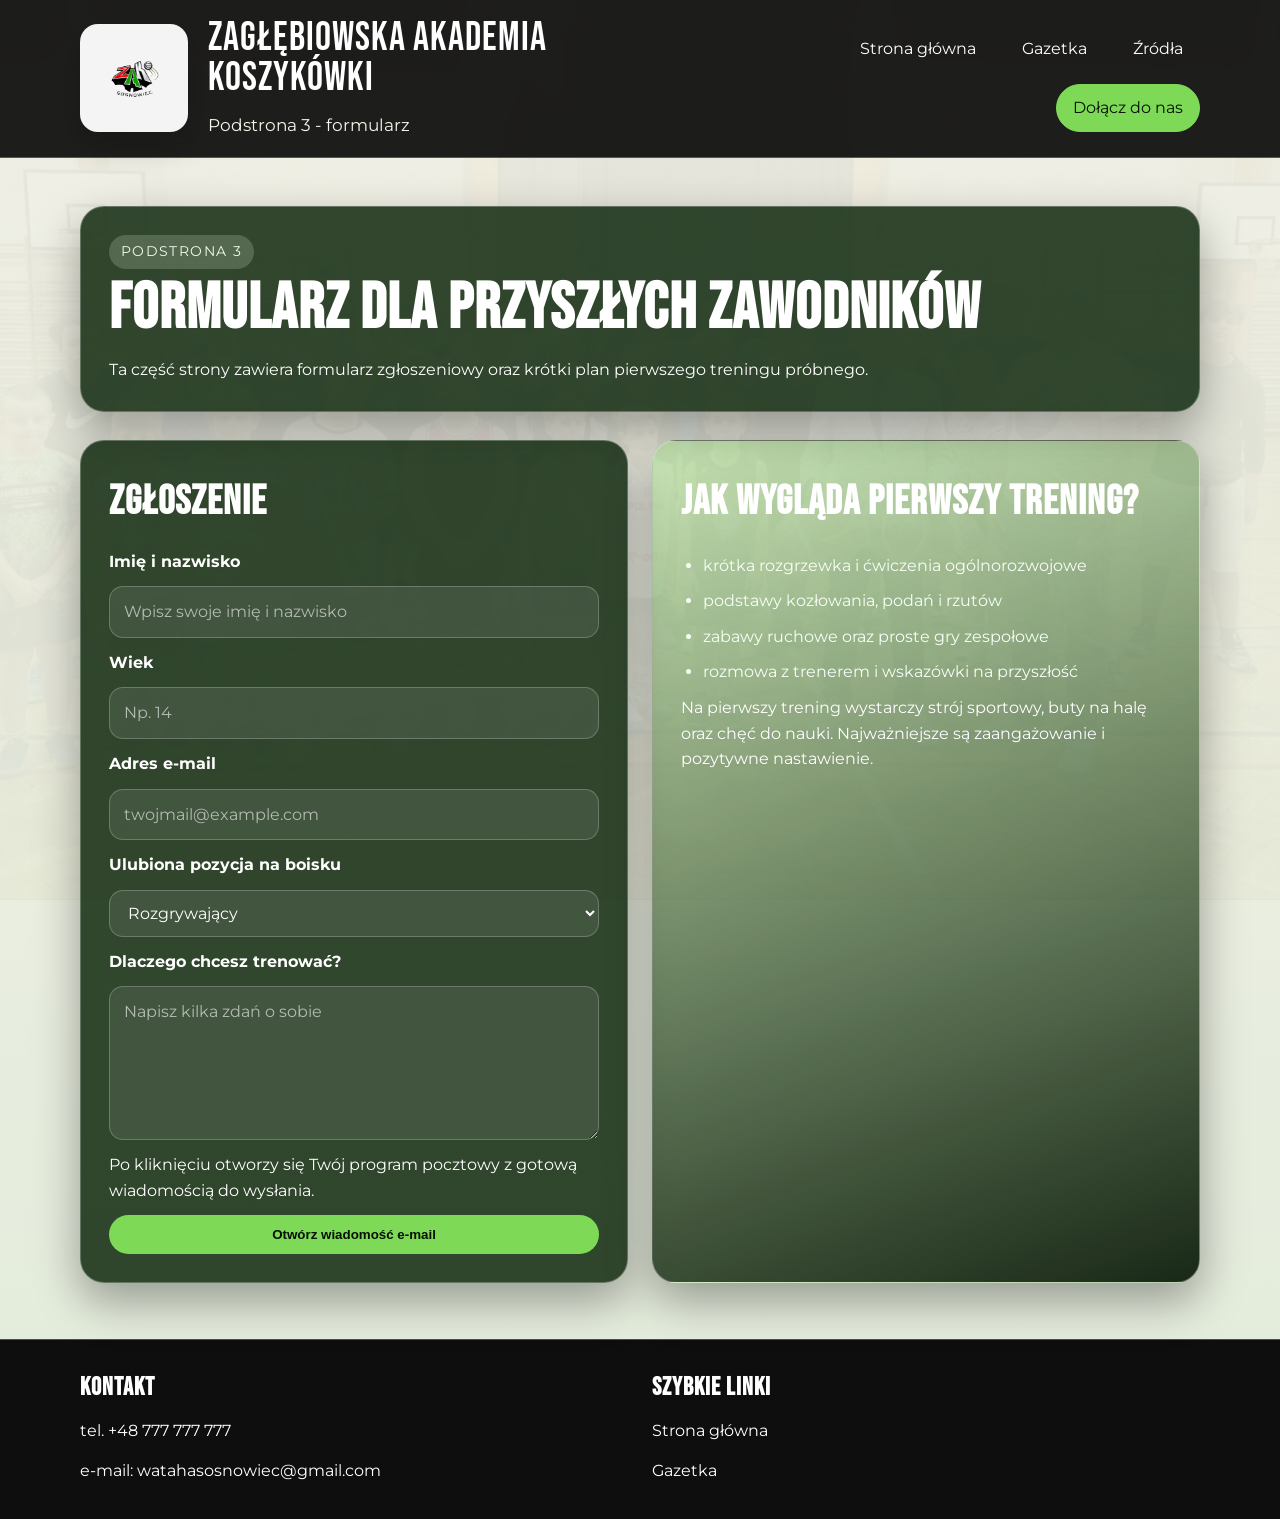
<file: dolacz.html>
<!DOCTYPE html>
<html lang="pl">
<head>
    <meta charset="UTF-8">
    <meta name="viewport" content="width=device-width, initial-scale=1.0">
    <title>Dołącz do nas | Zagłębiowska Akademia Koszykówki</title>
    <link rel="icon" href="img/favicon-32x32.png" type="image/png">
    <link rel="preconnect" href="https://fonts.googleapis.com">
    <link rel="preconnect" href="https://fonts.gstatic.com" crossorigin>
    <link href="https://fonts.googleapis.com/css2?family=Bebas+Neue&family=Montserrat:wght@400;500;700&display=swap" rel="stylesheet">
    <link rel="stylesheet" href="style.css?v=3">
</head>
<body>
    <!-- Шапка сайта: логотип + меню -->
    <header class="site-header">
        <div class="container header-inner">
            <div class="brand">
                <img src="img/zakk.png" alt="Logo Zagłębiowskiej Akademii Koszykówki">
                <div>
                    <p class="brand-title">Zagłębiowska Akademia Koszykówki</p>
                    <p class="brand-subtitle">Podstrona 3 - formularz</p>
                </div>
            </div>

            <nav class="main-nav" aria-label="Nawigacja główna">
                <a href="index.html">Strona główna</a>
                <a href="galeria.html">Gazetka</a>
                <a href="zrodla.html">Źródła</a>
                <a class="active" href="dolacz.html">Dołącz do nas</a>
            </nav>
        </div>
    </header>

    <!-- Основной контент страницы "Dołącz do nas" -->
    <main class="subpage-main">
        <section class="container page-intro">
            <p class="section-kicker">Podstrona 3</p>
            <h1>Formularz dla przyszłych zawodników</h1>
            <p>
                Ta część strony zawiera formularz zgłoszeniowy
                oraz krótki plan pierwszego treningu próbnego.
            </p>
        </section>

        <!-- Двухколоночный блок: форма и описание первого тренинга -->
        <section class="container split-layout form-layout">
            <article class="card">
                <h2>Zgłoszenie</h2>
                <!-- Отправка без сервера: через почтовый клиент пользователя -->
                <form class="join-form" action="mailto:watahasosnowiec@gmail.com?subject=Zgloszenie%20do%20akademii" method="post" enctype="text/plain">
                    <label for="name">Imię i nazwisko</label>
                    <input id="name" name="Imie i nazwisko" type="text" placeholder="Wpisz swoje imię i nazwisko" required>

                    <label for="age">Wiek</label>
                    <!-- Ограничение возраста -->
                    <input id="age" name="Wiek" type="number" min="7" max="20" placeholder="Np. 14" required>

                    <label for="email">Adres e-mail</label>
                    <!-- Базовая валидация e-mail в браузере -->
                    <input id="email" name="Adres e-mail" type="email" placeholder="twojmail@example.com" required>

                    <label for="position">Ulubiona pozycja na boisku</label>
                    <select id="position" name="Ulubiona pozycja na boisku">
                        <option>Rozgrywający</option>
                        <option>Rzucający obrońca</option>
                        <option>Niski skrzydłowy</option>
                        <option>Silny skrzydłowy</option>
                        <option>Środkowy</option>
                    </select>

                    <label for="message">Dlaczego chcesz trenować?</label>
                    <textarea id="message" name="Dlaczego chcesz trenowac" rows="5" placeholder="Napisz kilka zdań o sobie" required></textarea>

                    <p>Po kliknięciu otworzy się Twój program pocztowy z gotową wiadomością do wysłania.</p>
                    <button type="submit" class="button">Otwórz wiadomość e-mail</button>
                </form>
            </article>

            <article class="card card-highlight">
                <h2>Jak wygląda pierwszy trening?</h2>
                <ul class="feature-list feature-list-light">
                    <li>krótka rozgrzewka i ćwiczenia ogólnorozwojowe</li>
                    <li>podstawy kozłowania, podań i rzutów</li>
                    <li>zabawy ruchowe oraz proste gry zespołowe</li>
                    <li>rozmowa z trenerem i wskazówki na przyszłość</li>
                </ul>
                <p>
                    Na pierwszy trening wystarczy strój sportowy, buty na halę oraz chęć do nauki.
                    Najważniejsze są zaangażowanie i pozytywne nastawienie.
                </p>
            </article>
        </section>
    </main>

    <!-- Футер: контакты и быстрые ссылки -->
    <footer class="site-footer">
        <div class="container footer-grid footer-grid-two">
            <div>
                <h3>Kontakt</h3>
                <p>tel. <a href="tel:+48777777777">+48 777 777 777</a></p>
                <p>e-mail: <a href="mailto:watahasosnowiec@gmail.com">watahasosnowiec@gmail.com</a></p>
            </div>

            <div>
                <h3>Szybkie linki</h3>
                <p><a href="index.html">Strona główna</a></p>
                <p><a href="galeria.html">Gazetka</a></p>
            </div>
     
        </div>
    </footer>
</body>
</html>
</file>
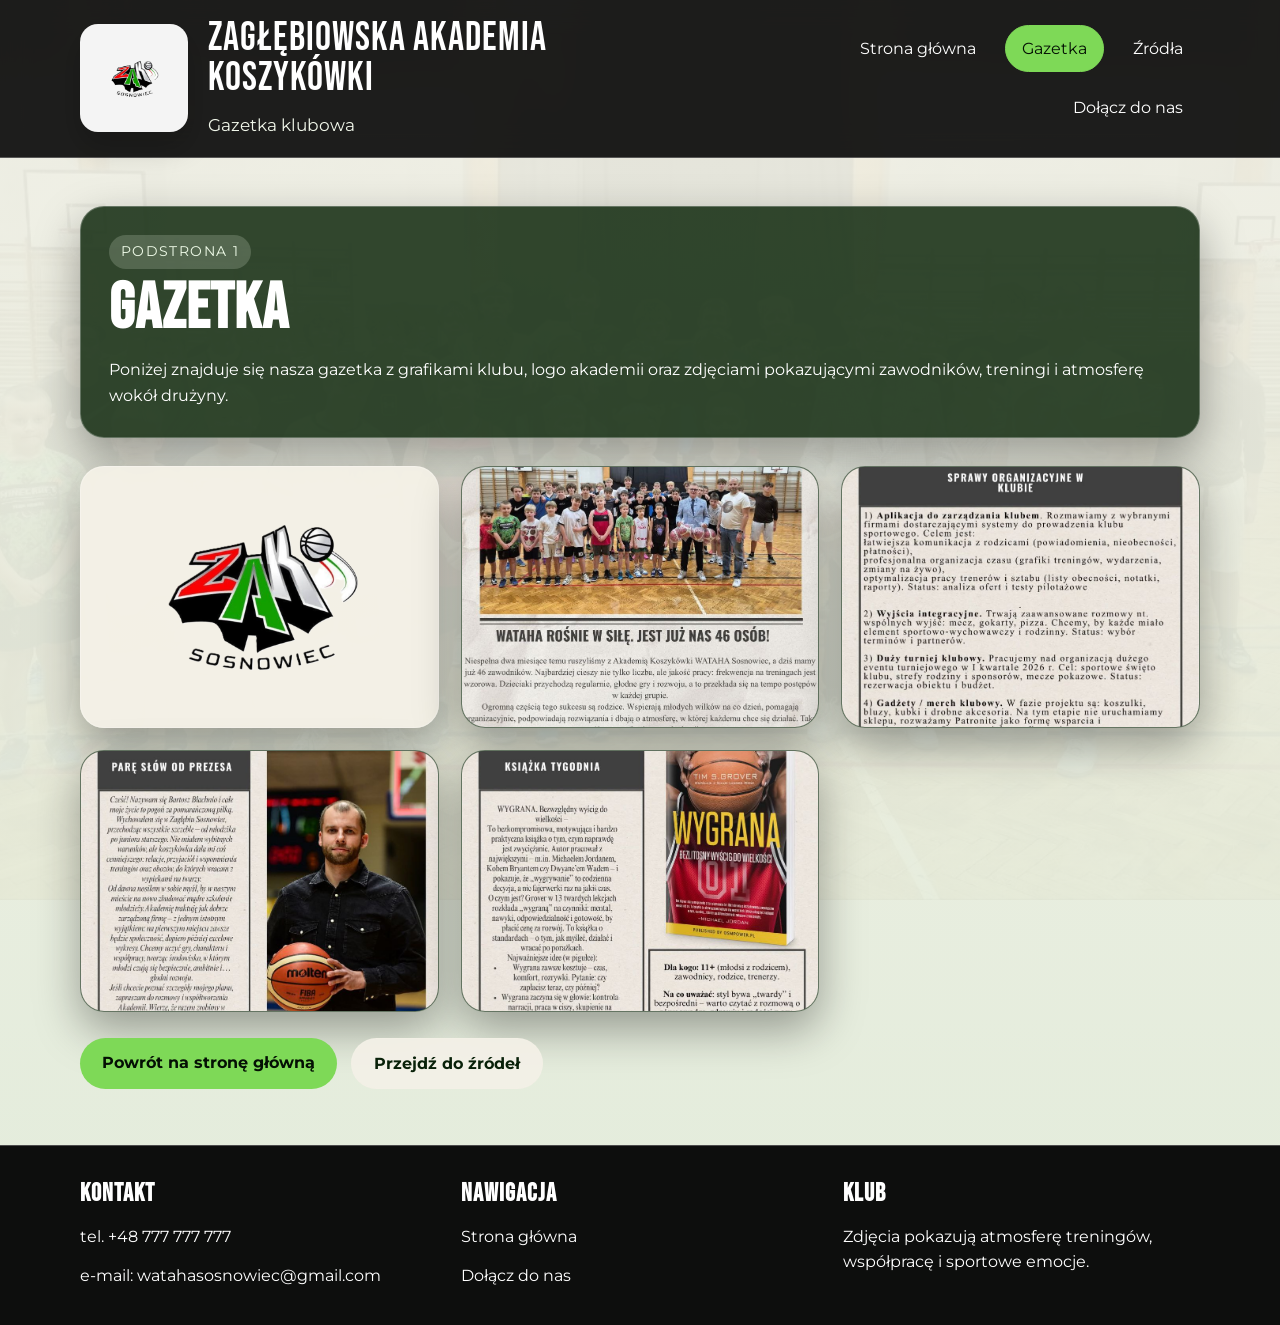
<file: galeria.html>
<!DOCTYPE html>
<html lang="pl">
<head>
    <meta charset="UTF-8">
    <meta name="viewport" content="width=device-width, initial-scale=1.0">
    <title>Gazetka | Zagłębiowska Akademia Koszykówki</title>
    <link rel="icon" href="img/favicon-32x32.png" type="image/png">
    <link rel="preconnect" href="https://fonts.googleapis.com">
    <link rel="preconnect" href="https://fonts.gstatic.com" crossorigin>
    <link href="https://fonts.googleapis.com/css2?family=Bebas+Neue&family=Montserrat:wght@400;500;700&display=swap" rel="stylesheet">
    <link rel="stylesheet" href="style.css?v=3">
</head>
<body>
    <!-- Шапка сайта: логотип и меню переходов -->
    <header class="site-header">
        <div class="container header-inner">
            <div class="brand">
                <img src="img/zakk.png" alt="Logo Zagłębiowskiej Akademii Koszykówki">
                <div>
                    <p class="brand-title">Zagłębiowska Akademia Koszykówki</p>
                    <p class="brand-subtitle">Gazetka klubowa</p>
                </div>
            </div>

            <nav class="main-nav" aria-label="Nawigacja główna">
                <a href="index.html">Strona główna</a>
                <a class="active" href="galeria.html">Gazetka</a>
                <a href="zrodla.html">Źródła</a>
                <a href="dolacz.html">Dołącz do nas</a>
            </nav>
        </div>
    </header>

    <!-- Основной контент страницы "Gazetka" -->
    <main class="subpage-main">
        <section class="container page-intro">
            <p class="section-kicker">Podstrona 1</p>
            <h1>Gazetka</h1>
            <p>
                Poniżej znajduje się nasza gazetka z grafikami klubu, logo akademii
                oraz zdjęciami pokazującymi zawodników, treningi i atmosferę wokół drużyny.
            </p>
        </section>

        <!-- Сетка изображений: карточки с фото клуба -->
        <section class="container gallery-grid">
            <figure class="gallery-item gallery-item-light">
                <a href="img/zakk.png">
                    <img src="img/zakk.png" alt="Logo akademii">
                </a>
            </figure>
            <figure class="gallery-item">
                <a href="img/wataha.jpg">
                    <img src="img/wataha.jpg" alt="Zawodnicy na boisku">
                </a>
            </figure>
            <figure class="gallery-item">
                <a href="img/wataha1.jpg">
                    <img src="img/wataha1.jpg" alt="Grupa zawodników">
                </a>
            </figure>
            <figure class="gallery-item">
                <a href="img/wataha2.jpg">
                    <img src="img/wataha2.jpg" alt="Akcja meczowa">
                </a>
            </figure>
            <figure class="gallery-item">
                <a href="img/wataha3.jpg">
                    <img src="img/wataha3.jpg" alt="Zawodnicy w czasie gry">
                </a>
            </figure>
        </section>

        <!-- Навигационные кнопки между подстраницами -->
        <section class="container page-links">
            <a class="button" href="index.html">Powrót na stronę główną</a>
            <a class="button button-secondary" href="zrodla.html">Przejdź do źródeł</a>
        </section>
    </main>

    <!-- Футер: контакт, навигация и краткое описание -->
    <footer class="site-footer">
        <div class="container footer-grid">
            <div>
                <h3>Kontakt</h3>
                <p>tel. <a href="tel:+48777777777">+48 777 777 777</a></p>
                <p>e-mail: <a href="mailto:watahasosnowiec@gmail.com">watahasosnowiec@gmail.com</a></p>
            </div>

            <div>
                <h3>Nawigacja</h3>
                <p><a href="index.html">Strona główna</a></p>
                <p><a href="dolacz.html">Dołącz do nas</a></p>
            </div>

            <div>
                <h3>Klub</h3>
                <p>Zdjęcia pokazują atmosferę treningów, współpracę i sportowe emocje.</p>
            </div>
        </div>
    </footer>
</body>
</html>
</file>
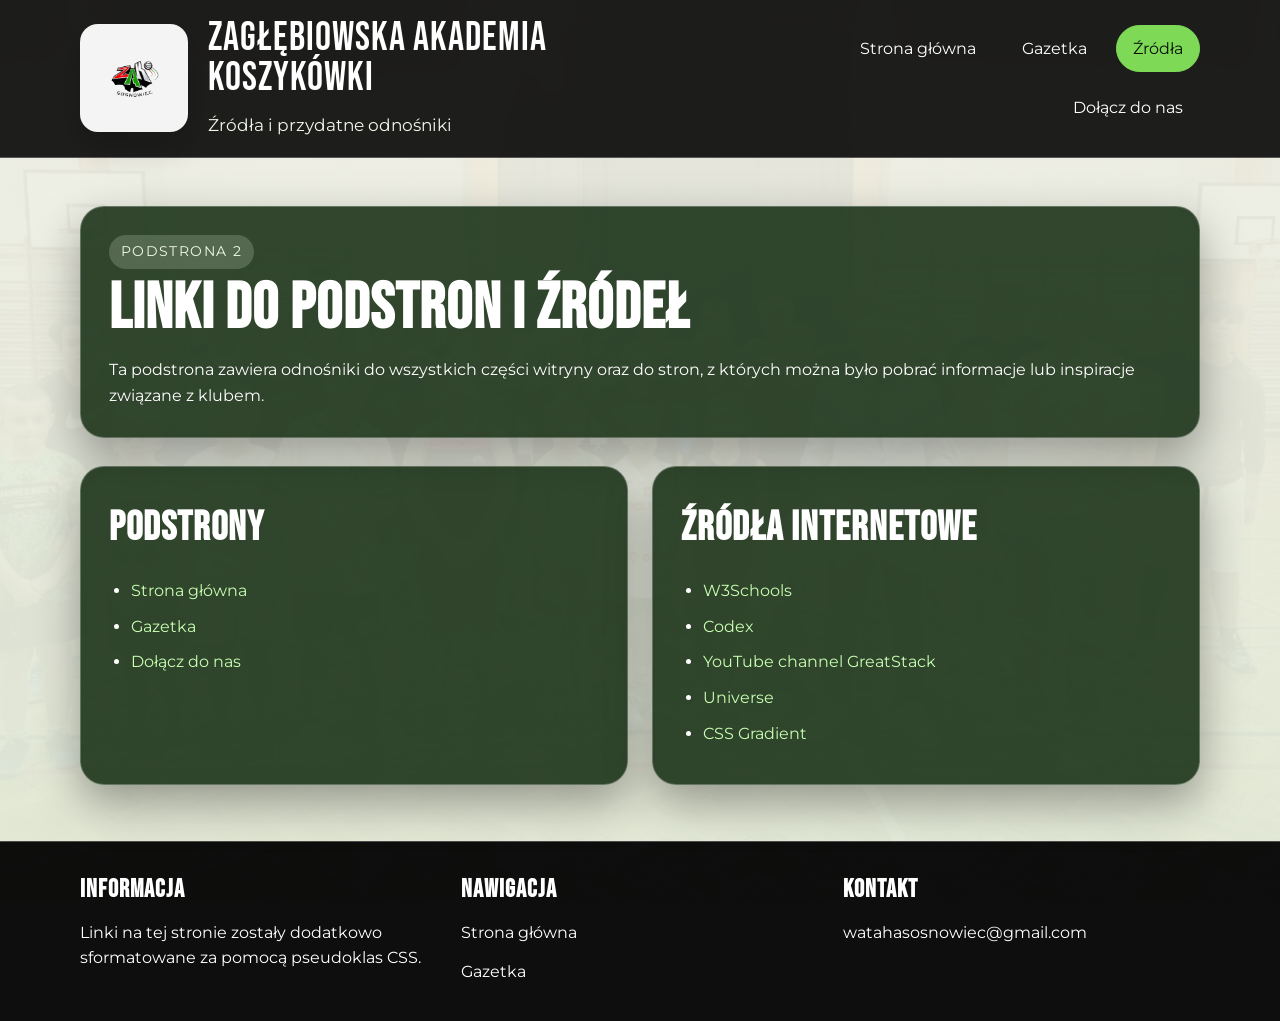
<file: zrodla.html>
<!DOCTYPE html>
<html lang="pl">
<head>
    <meta charset="UTF-8">
    <meta name="viewport" content="width=device-width, initial-scale=1.0">
    <title>Źródła | Zagłębiowska Akademia Koszykówki</title>
    <link rel="icon" href="img/favicon-32x32.png" type="image/png">
    <link rel="preconnect" href="https://fonts.googleapis.com">
    <link rel="preconnect" href="https://fonts.gstatic.com" crossorigin>
    <link href="https://fonts.googleapis.com/css2?family=Bebas+Neue&family=Montserrat:wght@400;500;700&display=swap" rel="stylesheet">
    <link rel="stylesheet" href="style.css?v=3">
</head>
<body>
    <!-- Шапка сайта: логотип и единая навигация -->
    <header class="site-header">
        <div class="container header-inner">
            <div class="brand">
                <img src="img/zakk.png" alt="Logo Zagłębiowskiej Akademii Koszykówki">
                <div>
                    <p class="brand-title">Zagłębiowska Akademia Koszykówki</p>
                    <p class="brand-subtitle">Źródła i przydatne odnośniki</p>
                </div>
            </div>

            <nav class="main-nav" aria-label="Nawigacja główna">
                <a href="index.html">Strona główna</a>
                <a href="galeria.html">Gazetka</a>
                <a class="active" href="zrodla.html">Źródła</a>
                <a href="dolacz.html">Dołącz do nas</a>
            </nav>
        </div>
    </header>

    <!-- Основной контент страницы "Źródła" -->
    <main class="subpage-main">
        <section class="container page-intro">
            <p class="section-kicker">Podstrona 2</p>
            <h1>Linki do podstron i źródeł</h1>
            <p>
                Ta podstrona zawiera odnośniki do wszystkich części witryny oraz do stron,
                z których można było pobrać informacje lub inspiracje związane z klubem.
            </p>
        </section>

        <!-- Две карточки: внутренние ссылки и внешние источники -->
        <section class="container links-layout">
            <article class="card">
                <h2>Podstrony</h2>
                <ul class="source-list">
                    <li><a href="index.html">Strona główna</a></li>
                    <li><a href="galeria.html">Gazetka</a></li>
                    <li><a href="dolacz.html">Dołącz do nas</a></li>
                </ul>
            </article>

            <article class="card">
                <h2>Źródła internetowe</h2>
                <ul class="source-list">
                    <li><a href="https://www.w3schools.com/" target="_blank" rel="noopener noreferrer">W3Schools</a></li>
                    <li><a href="https://openai.com/codex/" target="_blank" rel="noopener noreferrer">Codex</a></li>
                    <li><a href="https://www.youtube.com/@GreatStackDev" target="_blank" rel="noopener noreferrer">YouTube channel GreatStack</a></li>
                    <li><a href="https://uiverse.io/" target="_blank" rel="noopener noreferrer">Universe</a></li>
                    <li><a href="https://cssgradient.io/" target="_blank" rel="noopener noreferrer">CSS Gradient</a></li>
                </ul>
            </article>
        </section>
    </main>

    <!-- Футер с пояснением, навигацией и контактом -->
    <footer class="site-footer">
        <div class="container footer-grid">
            <div>
                <h3>Informacja</h3>
                <p>Linki na tej stronie zostały dodatkowo sformatowane za pomocą pseudoklas CSS.</p>
            </div>

            <div>
                <h3>Nawigacja</h3>
                <p><a href="index.html">Strona główna</a></p>
                <p><a href="galeria.html">Gazetka</a></p>
            </div>

            <div>
                <h3>Kontakt</h3>
                <p><a href="mailto:watahasosnowiec@gmail.com">watahasosnowiec@gmail.com</a></p>
            </div>
        </div>
    </footer>
</body>
</html>
</file>
<file: style.css>
﻿* {
    box-sizing: border-box;
    margin: 0;
    padding: 0;
}

:root {
    /* Основные переменные темы: цвета, границы и тени */
    --bg-dark: #050505;
    --bg-panel: rgba(18, 42, 16, 0.86);
    --bg-soft: rgba(236, 244, 228, 0.22);
    --text-main: #ffffff;
    --text-muted: #f1f7ea;
    --accent: #7ed957;
    --accent-dark: #58b93a;
    --accent-alt: #f3f0e6;
    --accent-alt-dark: #dfe8d2;
    --line: rgba(255, 255, 255, 0.26);
    --shadow: 0 18px 45px rgba(0, 0, 0, 0.35);
}

body {
    font-family: "Montserrat", sans-serif;
    color: var(--text-main);
    background:
        linear-gradient(rgba(242, 240, 230, 0.94), rgba(225, 235, 217, 0.96)),
        url("img/zaakk.jpg") center/cover fixed;
    line-height: 1.6;
}

img,
video {
    display: block;
    max-width: 100%;
}

a {
    color: inherit;
    text-decoration: none;
}

.container {
    /* Общий контейнер с ограничением ширины */
    width: min(1120px, calc(100% - 32px));
    margin: 0 auto;
}

.site-header {
    /* Фиксированная шапка с размытием фона */
    position: sticky;
    top: 0;
    z-index: 10;
    backdrop-filter: blur(14px);
    background: rgba(0, 0, 0, 0.88);
    border-bottom: 1px solid var(--line);
}

.header-inner {
    display: flex;
    justify-content: space-between;
    align-items: center;
    gap: 20px;
    padding: 18px 0;
}

.brand {
    display: flex;
    align-items: center;
    gap: 20px;
}

.brand img {
    width: 108px;
    height: 108px;
    object-fit: contain;
    background: rgba(255, 255, 255, 0.95);
    border-radius: 18px;
    padding: 10px;
    box-shadow: 0 14px 30px rgba(0, 0, 0, 0.2);
}

.brand-title,
h1,
h2,
h3 {
    font-family: "Bebas Neue", sans-serif;
    letter-spacing: 1px;
}

.brand-title {
    font-size: 2.5rem;
    line-height: 1;
}

.brand-subtitle {
    color: var(--text-muted);
    font-size: 1.05rem;
}

.main-nav {
    display: flex;
    flex-wrap: wrap;
    justify-content: flex-end;
    gap: 12px;
}

.main-nav a {
    padding: 10px 16px;
    border-radius: 999px;
    background: transparent;
    border: 1px solid transparent;
    transition: 0.25s ease;
}

.main-nav a:hover,
.main-nav a.active {
    background: var(--accent);
    color: #041004;
    border-color: var(--accent);
}

.hero,
.about-section,
.news-section,
.subpage-main {
    padding: 48px 0 56px;
}

.hero-grid,
.split-layout,
.links-layout,
.footer-grid,
.form-layout {
    /* Универсальные сетки для секций */
    display: grid;
    gap: 24px;
}

.hero-grid,
.split-layout,
.links-layout,
.form-layout {
    /* Базово 2 колонки на десктопе */
    grid-template-columns: repeat(2, minmax(0, 1fr));
}

.hero-copy,
.hero-media,
.card,
.mini-card,
.gallery-item,
.page-intro {
    background: var(--bg-panel);
    border: 1px solid var(--line);
    border-radius: 24px;
    box-shadow: var(--shadow);
}

.hero-copy,
.page-intro,
.card {
    padding: 28px;
}

.section-kicker {
    display: inline-block;
    margin-bottom: 10px;
    padding: 6px 12px;
    border-radius: 999px;
    background: rgba(227, 239, 217, 0.2);
    color: #effbe8;
    text-transform: uppercase;
    font-size: 0.85rem;
    letter-spacing: 0.1em;
}

h1 {
    font-size: clamp(2.6rem, 5vw, 4.6rem);
    line-height: 0.95;
    margin-bottom: 18px;
}

h2 {
    font-size: clamp(2rem, 3.2vw, 3rem);
    margin-bottom: 14px;
}

h3 {
    font-size: 1.55rem;
    margin-bottom: 10px;
}

p + p {
    margin-top: 14px;
}

.feature-list,
.goals-list,
.source-list {
    margin-top: 18px;
    padding-left: 22px;
}

.feature-list li,
.goals-list li,
.source-list li {
    margin-bottom: 10px;
}

.hero-actions,
.page-links {
    display: flex;
    flex-wrap: wrap;
    gap: 14px;
    margin-top: 26px;
}

.button {
    /* Базовая кнопка (CTA) */
    display: inline-block;
    padding: 12px 22px;
    border: none;
    border-radius: 999px;
    background: var(--accent);
    color: #041004;
    font-weight: 700;
    cursor: pointer;
    transition: transform 0.2s ease, background 0.2s ease, box-shadow 0.2s ease;
}

.button:hover {
    transform: translateY(-2px);
    background: var(--accent-dark);
    color: #ffffff;
    box-shadow: 0 12px 28px rgba(126, 217, 87, 0.35);
}

.button-secondary {
    background: rgba(243, 240, 230, 0.96);
    color: #092109;
    border: 1px solid rgba(243, 240, 230, 0.72);
}

.button-secondary:hover {
    background: var(--accent-alt-dark);
    border-color: var(--accent-alt);
}

.hero-media {
    position: relative;
    padding: 24px;
}

.hero-media video {
    width: 100%;
    min-height: 320px;
    object-fit: cover;
    border-radius: 20px;
}

.media-card {
    position: absolute;
    padding: 14px 18px;
    border-radius: 18px;
    background: rgba(243, 240, 230, 0.96);
    color: #0a220a;
    box-shadow: var(--shadow);
}

.media-card span {
    display: block;
    font-size: 0.85rem;
    text-transform: uppercase;
    letter-spacing: 0.08em;
}

.media-card strong {
    font-size: 1rem;
}

.media-card-top {
    top: -18px;
    right: 24px;
}

.media-card-bottom {
    bottom: -18px;
    left: 24px;
}

.card-highlight {
    background: linear-gradient(160deg, rgba(126, 217, 87, 0.3), rgba(12, 28, 10, 0.94));
}

.news-grid,
.gallery-grid {
    display: grid;
    gap: 22px;
}

.news-grid {
    grid-template-columns: repeat(3, minmax(0, 1fr));
    margin-top: 24px;
}

.news-showcase {
    display: grid;
    gap: 22px;
    margin-top: 24px;
}

.mini-card {
    overflow: hidden;
}

.mini-card-featured img {
    width: 100%;
    height: min(520px, 56vw);
    object-fit: cover;
    object-position: center;
}

.mini-card img {
    width: 100%;
    height: 220px;
    object-fit: cover;
}

.news-grid-text {
    margin-top: 0;
}

.mini-card-text {
    padding: 22px 0 0;
}

.mini-card h3,
.mini-card p {
    padding: 0 22px;
}

.mini-card h3 {
    margin-top: 18px;
}

.mini-card p {
    padding-bottom: 24px;
}

.page-intro {
    margin-bottom: 28px;
}

.gallery-grid {
    grid-template-columns: repeat(3, minmax(0, 1fr));
}

.gallery-item {
    overflow: hidden;
    text-align: center;
}

.gallery-item-light {
    background: rgba(243, 240, 230, 0.98);
}

.gallery-item a {
    display: block;
}

.gallery-item img {
    width: 100%;
    height: 260px;
    object-fit: cover;
    cursor: pointer;
    transition: transform 0.35s ease, filter 0.35s ease;
}

.gallery-item:hover img {
    transform: scale(1.08);
    filter: brightness(1.08) saturate(1.15);
}

.gallery-item figcaption {
    padding: 16px 14px 18px;
}

.source-list a:link {
    color: #c8ffb2;
}

.source-list a:visited {
    color: #eef7ee;
}

.source-list a:hover {
    color: #ffffff;
    text-decoration: underline;
}

.source-list a:active {
    color: #19b80f;
}

.join-form {
    /* Вертикальный layout формы */
    display: grid;
    gap: 12px;
}

.join-form label {
    font-weight: 700;
}

.join-form input,
.join-form select,
.join-form textarea {
    width: 100%;
    padding: 12px 14px;
    border: 1px solid rgba(255, 255, 255, 0.22);
    border-radius: 14px;
    background: rgba(255, 255, 255, 0.09);
    color: var(--text-main);
    font: inherit;
}

.join-form input::placeholder,
.join-form textarea::placeholder {
    color: rgba(255, 255, 255, 0.6);
}

.feature-list-light {
    color: #f7fff6;
}

.site-footer {
    padding: 28px 0 36px;
    background: rgba(0, 0, 0, 0.94);
    border-top: 1px solid var(--line);
}

.footer-grid {
    grid-template-columns: repeat(3, minmax(0, 1fr));
}

.footer-grid-two {
    /* Вариант футера для 2 колонок (например, dolacz.html) */
    grid-template-columns: repeat(2, minmax(0, 1fr));
}

.site-footer a:hover {
    color: var(--accent-alt);
}

@media (max-width: 900px) {
    /* Планшеты и небольшие экраны: всё в одну колонку */
    .hero-grid,
    .split-layout,
    .links-layout,
    .form-layout,
    .footer-grid,
    .news-grid,
    .gallery-grid {
        grid-template-columns: 1fr;
    }

    .header-inner {
        display: flex;
        flex-direction: column;
        gap: 14px;
    }

    .main-nav {
        justify-content: flex-start;
        gap: 8px;
    }
}

@media (max-width: 640px) {
    /* Телефоны: уплотняем отступы и упрощаем интерфейс */
    body {
        background-attachment: scroll;
    }

    .container {
        width: min(100% - 20px, 1120px);
    }

    .header-inner {
        gap: 8px;
    }

    .main-nav {
        gap: 4px;
        flex-wrap: wrap;
    }

    .main-nav a {
        padding: 6px 10px;
        font-size: 0.75rem;
        flex: 0 1 auto;
    }

    .brand {
        align-items: flex-start;
    }

    .brand img {
        width: 58px;
        height: 58px;
    }

    .hero-copy,
    .hero-media,
    .card,
    .page-intro {
        padding: 20px;
        border-radius: 20px;
    }

    .media-card {
        position: static;
        margin-bottom: 14px;
    }

    .hero-media video {
        min-height: 220px;
    }

    .gallery-item img,
    .mini-card img {
        height: 210px;
    }

    .button {
        width: 100%;
        text-align: center;
    }
}
</file>
